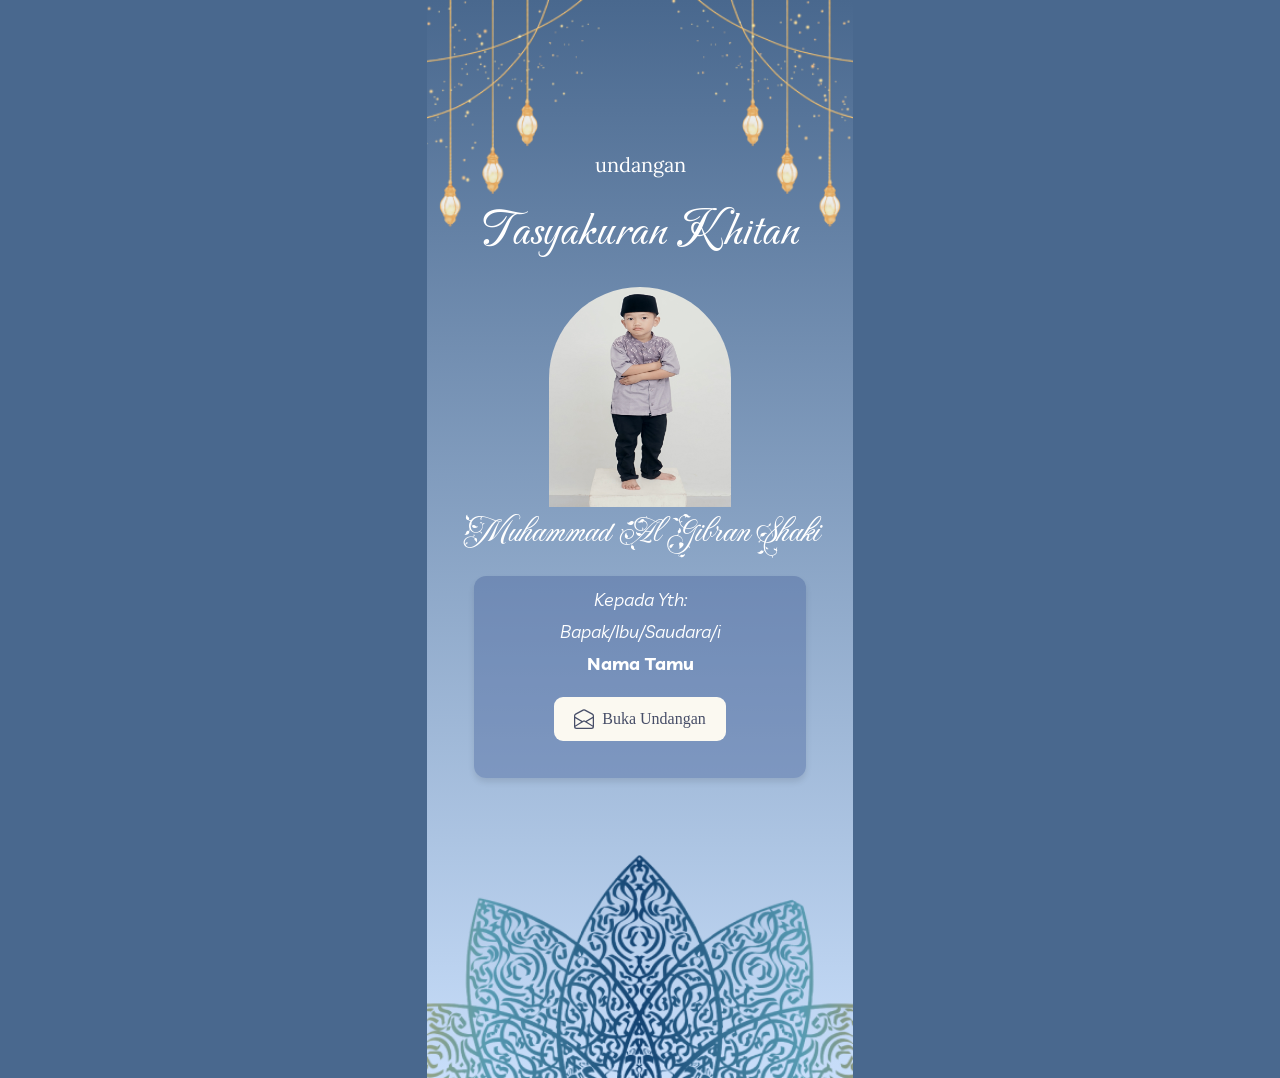
<file: index.html>
<!DOCTYPE html>
<html lang="en">

<head>
    <meta charset="UTF-8">
    <meta name="viewport" content="width=device-width, initial-scale=1.0">
    <link rel="stylesheet" href="./main.css">
    <link rel="stylesheet" href="https://unpkg.com/aos@next/dist/aos.css" />
    <title>Tasyakuran Khitan</title>
    <link href="https://cdn.jsdelivr.net/npm/bootstrap@5.3.3/dist/css/bootstrap.min.css" rel="stylesheet"
        integrity="sha384-QWTKZyjpPEjISv5WaRU9OFeRpok6YctnYmDr5pNlyT2bRjXh0JMhjY6hW+ALEwIH" crossorigin="anonymous">

    <style>
        /* Tambahan CSS sederhana agar tampilan tetap rapi jika nama terlalu panjang */
        .guest-name {
            font-weight: bold;
            font-size: 1.5rem;
            margin-top: 5px;
            color: #fff; /* Sesuaikan dengan desainmu */
        }
    </style>
</head>

<body style="background-color: #49688E;">
    <div class="row col-12 col-sm-12 col-md-12 col-lg-4 col-xl-4 mx-auto">
        
        <div class="atass">
            <img src="./atas.jpg" alt="hiasan" class="atas" data-aos="fade-down" data-aos-duration="3000">
        </div>

        <div class="home" data-aos="zoom-in-up" data-aos-duration="3000">
            <div class="undangan">
                <p>undangan</p>
            </div>
            <div class="title">
                <p>Tasyakuran Khitan</p>
            </div>

            <div class="photo">
                <img src="./child.jpg" alt="Anak" class="child">
            </div>

            <div class="name">
                <p>Muhammad Al Gibran Shaki</p>
            </div>
        </div>

        <div class="invitation-container" data-aos="zoom-in-up" data-aos-duration="3000">
            <div class="invitation-card">
                <p><i>Kepada Yth:</i></p>
                <p class="recipient"><i>Bapak/Ibu/Saudara/i</i></p>
                
                <p class="guest-name" id="nama-tamu">Nama Tamu</p>
                
                <div class="btn-container">
                    <a href="content.html" class="open-btn">
                        <svg xmlns="http://www.w3.org/2000/svg" width="20" height="20" fill="currentColor"
                            class="bi bi-envelope-open" viewBox="0 0 16 16">
                            <path
                                d="M8.47 1.318a1 1 0 0 0-.94 0l-6 3.2A1 1 0 0 0 1 5.4v.817l5.75 3.45L8 8.917l1.25.75L15 6.217V5.4a1 1 0 0 0-.53-.882zM15 7.383l-4.778 2.867L15 13.117zm-.035 6.88L8 10.082l-6.965 4.18A1 1 0 0 0 2 15h12a1 1 0 0 0 .965-.738ZM1 13.116l4.778-2.867L1 7.383v5.734ZM7.059.435a2 2 0 0 1 1.882 0l6 3.2A2 2 0 0 1 16 5.4V14a2 2 0 0 1-2 2H2a2 2 0 0 1-2-2V5.4a2 2 0 0 1 1.059-1.765z" />
                        </svg>
                        &nbsp; Buka Undangan
                    </a>
                </div>
            </div>
        </div>

        <div class="bawahh">
            <img src="./bawahh.jpg" alt="" class="bawah">
        </div>

    </div>

    <script src="https://code.jquery.com/jquery-3.6.0.min.js"></script>
    <script src="https://unpkg.com/aos@next/dist/aos.js"></script>
    <script src="https://cdn.jsdelivr.net/npm/bootstrap@5.3.3/dist/js/bootstrap.bundle.min.js"></script>

    <script>
    // 1. Inisialisasi AOS (Animate On Scroll)
    // Memastikan animasi berjalan saat halaman di-scroll
    AOS.init({
        duration: 1000, // durasi animasi dalam milidetik
        once: true,     // animasi hanya berjalan sekali saat di-scroll
    });

    // 2. Logika Mengambil Nama dari URL
    // Contoh URL: index.html?to=Deni_Priatna
    const queryString = window.location.search;
    const urlParams = new URLSearchParams(queryString);
    const namaRaw = urlParams.get('to');

    // Jika parameter 'to' ditemukan di URL
    if (namaRaw) {
        // .replace(/_/g, ' ') akan mencari semua (_) dan menggantinya dengan spasi ( )
        // .replace(/\+/g, ' ') juga menangani jika URL menggunakan tanda plus (+) untuk spasi
        const namaClean = namaRaw.replace(/_/g, ' ').replace(/\+/g, ' ');

        // Masukkan nama yang sudah bersih ke dalam elemen HTML
        const elemenNama = document.getElementById('nama-tamu');
        if (elemenNama) {
            elemenNama.innerText = namaClean;
        }
    }
    </script>
    
    
    <script src="./script.js"></script>

</body>
</html>
</file>
<file: main.css>
@import url('https://fonts.googleapis.com/css2?family=Carattere&family=Fleur+De+Leah&family=Livvic:ital,wght@0,100;0,200;0,300;0,400;0,500;0,600;0,700;0,900;1,100;1,200;1,300;1,400;1,500;1,600;1,700;1,900&family=Lora:ital,wght@0,400..700;1,400..700&display=swap');

.row{
    min-height: 100vh;
    background: linear-gradient(to bottom, #49688E, #C8DEFA);
}

.atass {
    position: relative;
    display: flex;
    justify-content: center;
    align-items: center;
    width: 100%;
    margin-bottom: 150px;
}

.atas {
    position: absolute;
    top: 0;
    width: 100%;
    z-index: 1;
}

.bawahh{
    position: relative;
    display: flex;
    justify-content: center;
    align-items: center;
    width: 100%;
}

.bawah{
    position: absolute;
    bottom: 0;
    width: 100%;
    z-index: 1;  
}

.home{
    text-align: center;
    color: #FFFFFF;
}

.undangan{
    font-family: "Lora", serif;
    font-size: 20px;
}

.title{
    font-family: "Carattere", cursive;
    font-size: 50px;
}

.child{
    width: 182px;
    height: 220px;
    border-radius: 100px 100px 0 0;
}

.name{
    font-family: "Fleur De Leah", cursive;
    font-size: 35px;
}


.invitation-container {
    display: flex;
    justify-content: center;
    align-items: center;
    height: 100%;
    color: #FFFFFF;
    z-index: 2;
    margin-bottom: 300px;
}

.invitation-card {
    background: #4C689D70;
    border-radius: 12px;
    padding: 5px 80px;
    text-align: center;
    box-shadow: 0 4px 6px rgba(0, 0, 0, 0.1);
}

.invitation-card p {
    font-family: "Livvic", sans-serif;
    margin: 5px 0;
    font-size: 18px;
}

.recipient {
    font-size: 16px;
    font-family: "Livvic", sans-serif;
}

.guest-name {
    font-family: "Copse", serif;
    font-size: 21px;
}

.btn-container {
    text-align: center;
    margin-bottom: 32px;
    font-family: "Copse", serif;
    color: #ffffff;
    z-index: 2;
}

.open-btn {
    display: flex;
    align-items: center;
    justify-content: center;
    background-color: #FBF9F1;
    color: #474E68;
    font-size: 16px;
    text-decoration: none;
    border: none;
    border-radius: 9px;
    padding: 10px 20px;
    cursor: pointer;
    margin-top: 20px;
}

.open-btn:hover {
    background-color: #fbf9f1d7;
}

        .gallery {
            display: grid;
            grid-template-columns: repeat(auto-fill, minmax(280px, 1fr));
            grid-gap: 20px;
            padding: 20px 0;
        }

        .gallery-item {
            background: white;
            border-radius: 10px;
            overflow: hidden;
            box-shadow: 0 4px 15px rgba(0,0,0,0.1);
            transition: transform 0.3s ease;
        }

        .gallery-item:hover {
            transform: translateY(-5px);
        }

        .gallery-item img {
            width: 100%;
            height: 250px;
            object-fit: cover;
            display: block;
        }

        .gallery-item .caption {
            padding: 15px;
            text-align: center;
            font-weight: 500;
            font-size: 1rem;
            color: #2c3e50;
        }
        /* ------------------------------ */

        footer {
            text-align: center;
            padding: 20px;
            background: #2c3e50;
            color: white;
            margin-top: 40px;
        }
        .gallery-content{
    color: #5E0000;
    font-family: "Nunito Sans", system-ui;
}
</file>
